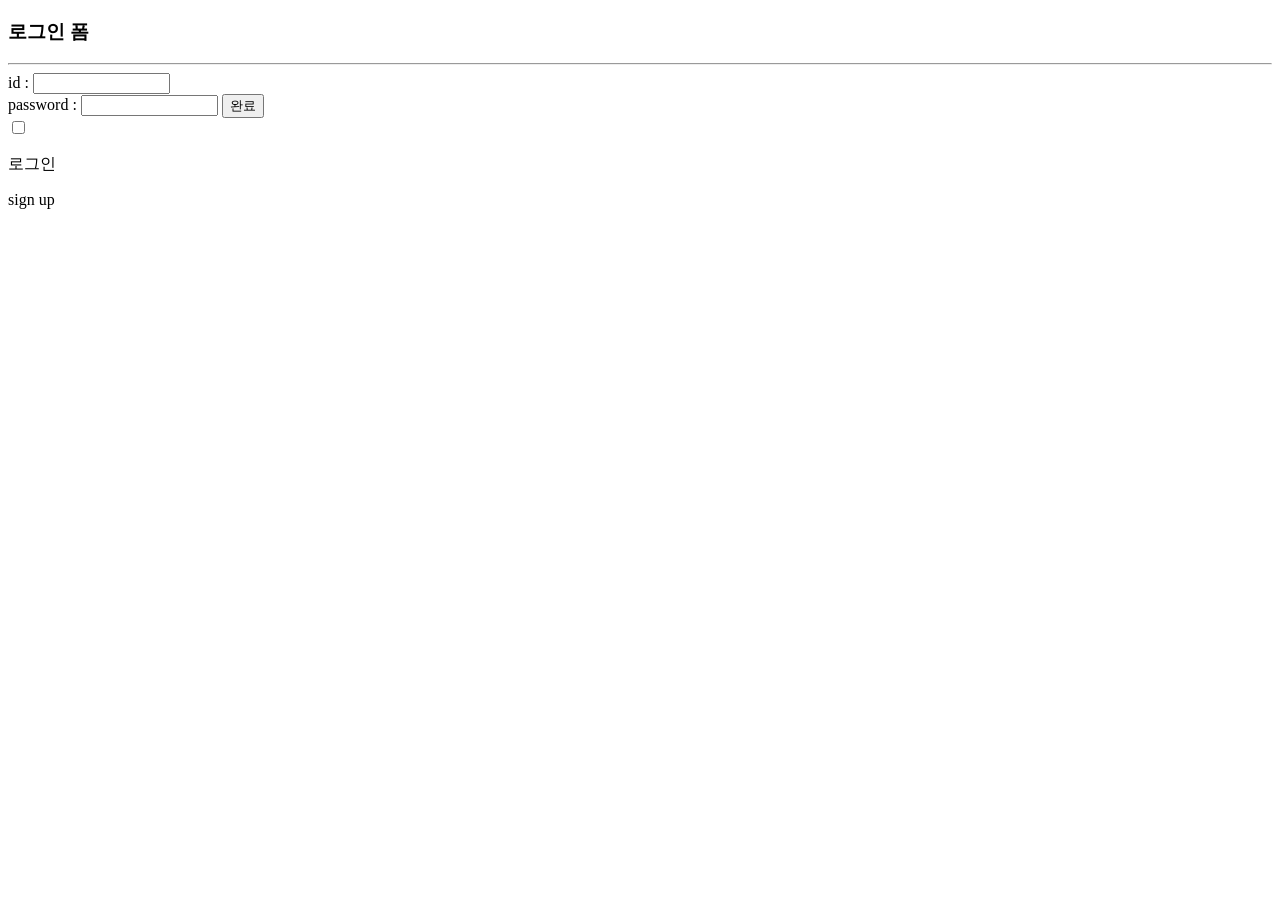
<file: login.html>
<!DOCTYPE html>
<html>
<head>
<meta charset="utf-8"> 
<title>로그인 폼</title></head>
<body>
<h3>로그인 폼</h3>
<hr>
<form name="fo" method="get">
id : <input type="text" size="15" value=""><br>
password : <input type="password" size="15" value="">
				 <input type="submit" value="완료">
</form>

<div>  <input type="checkbox" value="자동 로그인"> 
<p> 로그인 </p>
<p> sign up </p> </div>
    
</body>
</html>
</file>
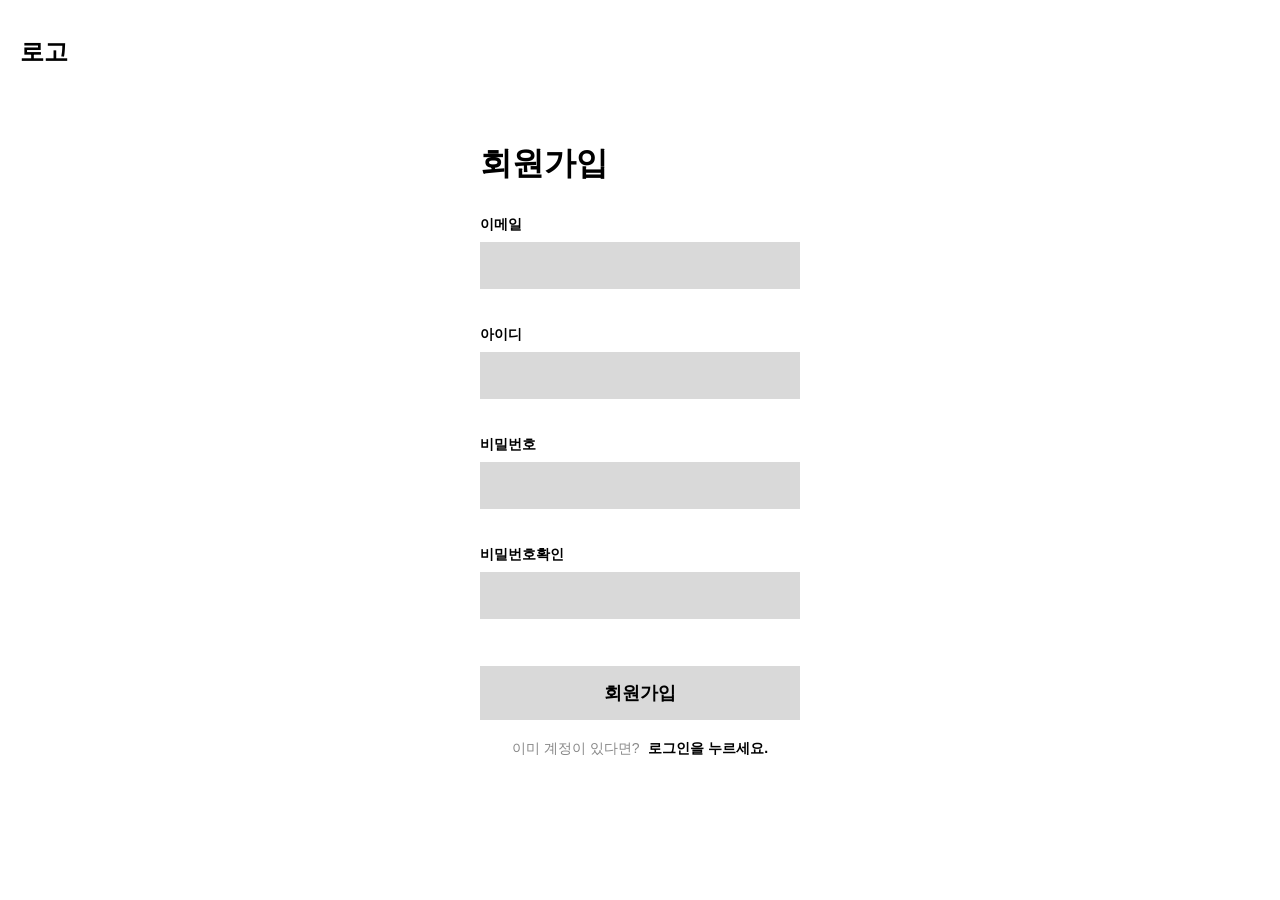
<file: html/signup.html>
<!DOCTYPE html>
<html lang="ko">
<head>
    <meta charset="UTF-8">
    <title>회원가입 폼</title>
    <link rel="stylesheet" href="../css/signup.css">
    
</head>
<body>
    
    <h1 class="logo">로고</h1>

    <div class="signup-box">
        <h2>회원가입</h2>
        
        <form name="signup" method="get" action="#" id="signup-form"></form>
            
           <div class="form-group">
    <label for="usermail">이메일</label>
    <input type="text" id="usermail">
    <p class="error-message" id="email-error"></p>
</div>

<div class="form-group">
    <label for="userid">아이디</label>
    <input type="text" id="userid">
    <p class="error-message" id="id-error"></p>
</div>

<div class="form-group">
    <label for="userpw">비밀번호</label>
    <input type="password" id="userpw">
    <p class="error-message" id="pw-error"></p>
</div>

<div class="form-group">
    <label for="userpw_re">비밀번호확인</label>
    <input type="password" id="userpw_re">
    <p class="error-message" id="pw-re-error"></p>
</div>
            
            <button type="submit" class="signup-button">회원가입</button>

            <div class="login-link">
                <span>이미 계정이 있다면?</span>
                <a href="#">로그인을 누르세요.</a>
            </div>
        </form>
    </div>
<script src="../js/signup.js"></script>
</body>
</html>
</file>
<file: css/signup.css>
body {
    font-family: sans-serif;
    display: flex;
    justify-content: center;
    align-items: center;
    min-height: 100vh;
    background-color: #FFFFFF;;
    margin: 0;
}

.border{
    width: 575px;
    height: 763px;
    border: 1px solid black;
    box-sizing: border-box
}
/*로고*/
.logo {
    position: absolute;
    top: 20px;
    left: 20px;
    font-size: 24px;
}

.signup-box {
    width: 400px;
    padding: 40px;
    background-color: #FFFFFF;
    box-sizing: border-box;
}

h2 {
    font-size: 32px;
    font-weight: bold;
    margin-top: 0;
    margin-bottom: 30px;
}

.form-group {
    margin-bottom: 20px;
}

.form-group label {
    display: block;
    font-size: 14px;
    font-weight: 600;
    margin-bottom: 8px;
}

.form-group input {
    width: 100%;
    padding: 15px;
    font-size: 15px;
    background-color: #D9D9D9;
    border: none;
    box-sizing: border-box;
}

.signup-button {
    width: 100%;
    padding: 15px;
    font-size: 18px;
    font-weight: 700;
    background-color: #D9D9D9;
    border: none;
    cursor: pointer;
    margin-top: 10px;
}

.login-link {
    text-align: center;
    margin-top: 20px;
    font-size: 14px;
}

.login-link span {
    color: #888;
}

.login-link a {
    color: #000000;
    text-decoration: none;
    font-weight: bold;
    margin-left: 5px;
}

.error-message {
    color: #e04a4a; /* 빨간색 에러 메시지 */
    font-size: 12px;
    font-weight: 500;
    margin-top: 5px;
    margin-bottom: 0;
    height: 12px; /* 메시지가 없어도 공간 차지 */
}
</file>
